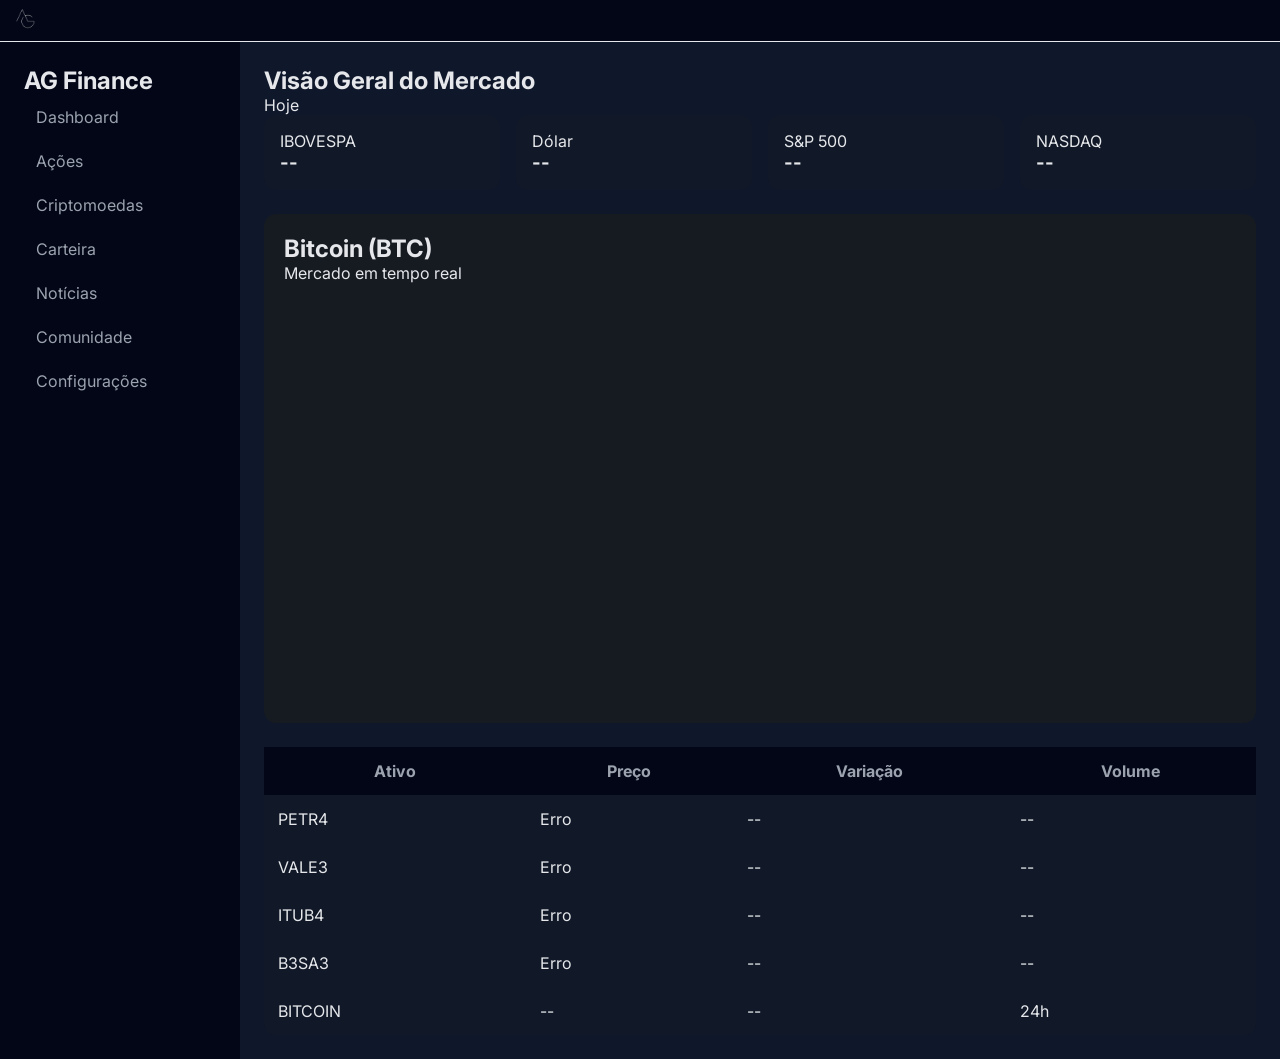
<file: index.html>
<!DOCTYPE html>
<html lang="pt-BR">
<head>
  <meta charset="UTF-8" />
  <title>AG Finance</title>
  <meta name="viewport" content="width=device-width, initial-scale=1.0" />

  <!-- Fonte -->
  <link href="https://fonts.googleapis.com/css2?family=Inter:wght@300;400;600;700&display=swap" rel="stylesheet">
  <link rel="stylesheet" href="styles.css" />
</head>
<body>

<!-- TOP BAR -->
<div class="top-bar">

  <div class="logo">
    <img src="img/logo.ico" height="50px" />
  </div>
  <!-- Ticker -->
  <div class="ticker">
    <div class="ticker-track" id="tickerTrack">
      <span class="item positive">IBOV: 155.830 ▲1,46%</span>
      <span class="item negative">VALE3: R$ 72,90 ▼0,03%</span>
      <span class="item positive">ITUB4: R$ 40,26 ▲1,64%</span>
      <span class="item positive">PETR4: R$ 30,31 ▲0,19%</span>
      <span class="item positive">B3SA3: R$ 13,53 ▲2,19%</span>
      <span class="item positive">BTC: R$ 479.328,00 ▲2,19%</span>
      <span class="item positive">ETH: R$ 15.632,00 ▼3,12%</span>
      <span class="item muted">USD: R$ 5,53</span>
      <span class="item muted">EUR: R$ 6,52</span>
    </div>
  </div>

</div>

  <div class="container">
    <!-- Sidebar -->
    <aside>
      <h1>AG Finance</h1>
      <nav>
        <a href="#">Dashboard</a>
        <a href="#">Ações</a>
        <a href="#">Criptomoedas</a>
        <a href="#">Carteira</a>
        <a href="noticia/noticia.html">Notícias</a>
        <a href="#">Comunidade</a>
        <a href="#">Configurações</a>
      </nav>
    </aside>

    <!-- Conteúdo -->
    <main>
      <header>
        <h2>Visão Geral do Mercado</h2>
        <span>Hoje</span>
      </header>

      <!-- Cards -->
      <section class="cards">
        <div class="card">
          <span>IBOVESPA</span>
          <h3 id="ibov">--</h3>
        </div>
        <div class="card">
          <span>Dólar</span>
          <h3 id="dolar">--</h3>
        </div>
        <div class="card">
          <span>S&P 500</span>
          <h3 id="sp500">--</h3>
        </div>
        <div class="card">
          <span>NASDAQ</span>
          <h3 id="nasdaq">--</h3>
        </div>
      </section>

      <!-- Card com gráfico -->
      <section class="card-view">
        <div class="card-header">
          <div class="asset-info">
            <h2>Bitcoin (BTC)</h2>
            <span>Mercado em tempo real</span>
          </div>
        </div>

        <div id="tv_chart" class="chart"></div>
      </section>

      <!-- Tabela -->
      <section class="table-wrapper">
        <table>
          <thead>
            <tr>
              <th>Ativo</th>
              <th>Preço</th>
              <th>Variação</th>
              <th>Volume</th>
            </tr>
          </thead>
          <tbody>
            <tr>
              <td>PETR4</td>
              <td id="preco-petr4">--</td>
              <td id="var-petr4">--</td>
              <td id="vol-petr4">--</td>
            </tr>
            <tr>
              <td>VALE3</td>
              <td id="preco-vale3">--</td>
              <td id="var-vale3">--</td>
              <td id="vol-vale3">--</td>
            </tr>
            <tr>
              <td>ITUB4</td>
              <td id="preco-itub4">--</td>
              <td id="var-itub4">--</td>
              <td id="vol-itub4">--</td>
            </tr>
            <tr>
              <td>B3SA3</td>
              <td id="preco-b3sa3">--</td>
              <td id="var-b3sa3">--</td>
              <td id="vol-b3sa3">--</td>
            </tr>
            <tr>
              <td>BITCOIN</td>
              <td id="preco-btc">--</td>
              <td id="var-btc">--</td>
              <td id="vol-btc">24h</td>
            </tr>
          </tbody>
        </table>
      </section>
    </main>
  </div>
  <section class="rede social">
    <div class="">
      
  </section>

  <!-- TradingView -->
  <script src="https://s3.tradingview.com/tv.js"></script>
  <script src="script.js"></script>
</body>
</html>
</file>
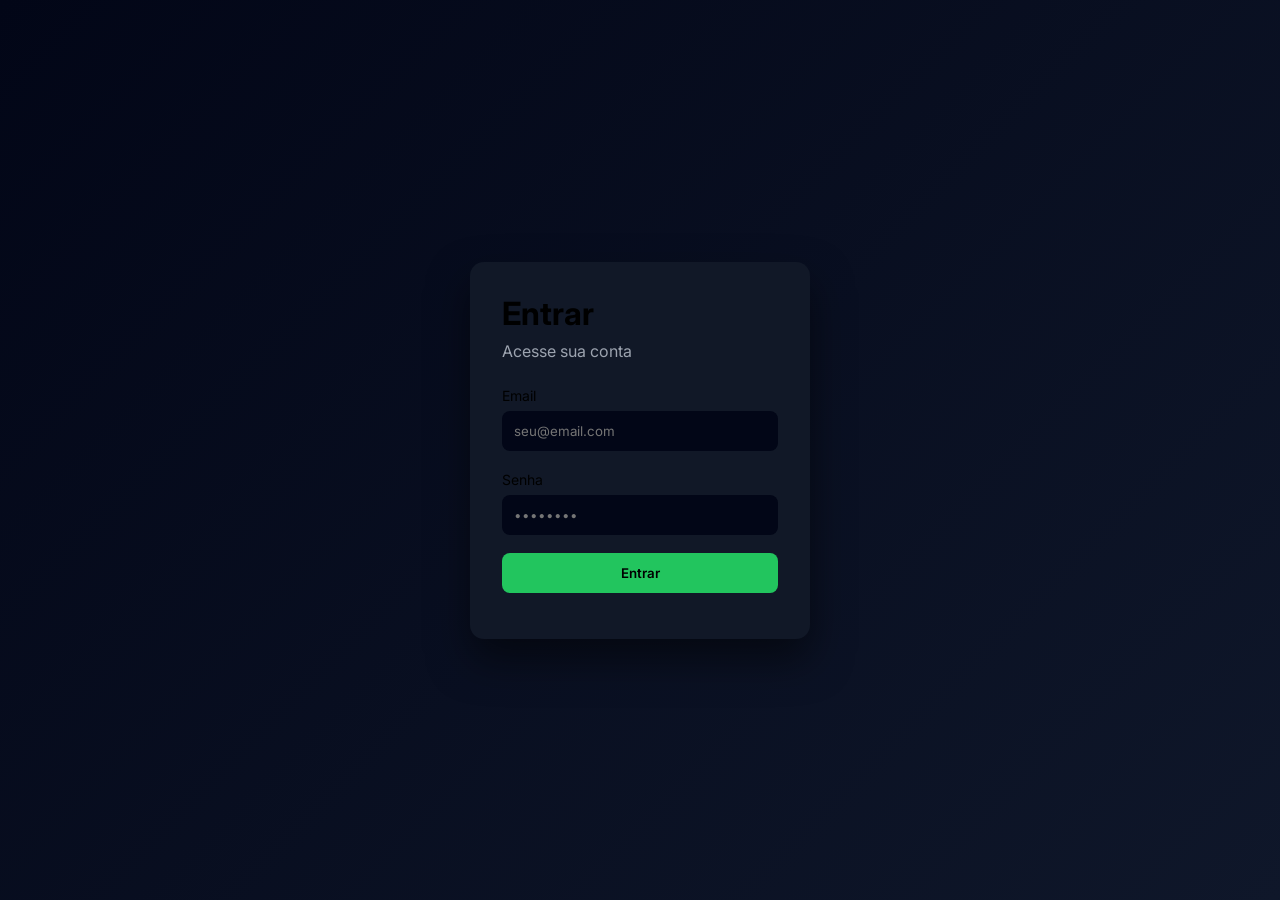
<file: login/login.html>
<!DOCTYPE html>
<html lang="pt-BR">
<head>
  <meta charset="UTF-8">
  <title>Login | Dashboard Financeiro</title>
  <meta name="viewport" content="width=device-width, initial-scale=1.0">

  <!-- Fonte -->
  <link href="https://fonts.googleapis.com/css2?family=Inter:wght@400;600&display=swap" rel="stylesheet">

  <link rel="stylesheet" href="login.css">
</head>
<body>

  <div class="login-container">
    <form class="login-card" id="loginForm">
      <h1>Entrar</h1>
      <p>Acesse sua conta</p>

      <label>Email</label>
      <input type="email" id="email" placeholder="seu@email.com" required>

      <label>Senha</label>
      <input type="password" id="password" placeholder="••••••••" required>

      <button type="submit">Entrar</button>

      <span id="error"></span>
    </form>
  </div>

  <script src="login.js"></script>
</body>
</html>
</file>
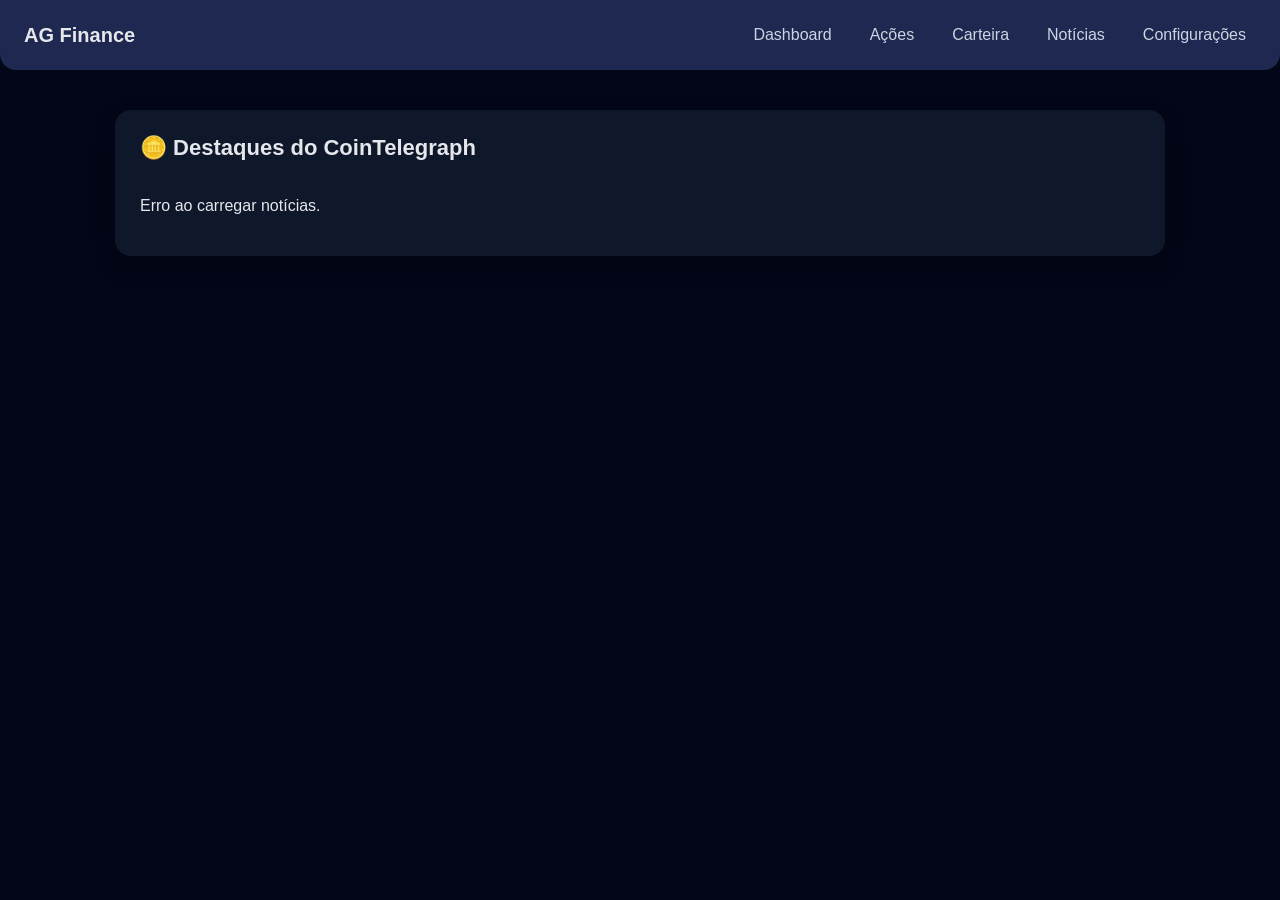
<file: noticia/noticia.html>
<!DOCTYPE html>
<html lang="pt-BR">
<head>
<meta charset="UTF-8" />
<meta name="viewport" content="width=device-width, initial-scale=1.0" />
<title>Notícias Cripto — CoinTelegraph</title>

<style>
  *{
    box-sizing:border-box;
  }

  body{
    background:#020617;
    font-family: Arial, Helvetica, sans-serif;
    color:#e5e7eb;
    margin:0;
  }

  /* ------------------ TOPO ------------------ */
  .topbar{
    background:#1f2850;
    padding:18px 24px;
    display:flex;
    align-items:center;
    justify-content:space-between;
    border-radius:0 0 16px 16px;
  }

  .topbar h1{
    margin:0;
    font-size:20px;
  }

  .topbar nav{
    display:flex;
    gap:18px;
  }

  .topbar nav a{
    display:inline-flex;
    align-items:center;
    white-space:nowrap;
    color:#cbd5e1;
    text-decoration:none;
    padding:8px 10px;
    border-radius:8px;
    transition:.2s;
  }

  .topbar nav a:hover{
    background:#111827;
    color:white;
  }

  /* ------------------ CARDS ------------------ */
  .news-widget{
    max-width: 1050px;
    margin: 40px auto;
    padding: 25px;
    border-radius: 16px;
    background: #0f172a;
    box-shadow: 0 10px 25px rgba(0,0,0,.25);
  }

  .news-widget h2{
    margin:0 0 20px;
    font-size: 22px;
  }

  .cards{
    display: grid;
    grid-template-columns: repeat(2, 1fr);
    gap: 22px;
  }

  .card{
    border-radius: 16px;
    overflow: hidden;
    background:#ffffff;
    color:#111;
    box-shadow: 0 6px 20px rgba(0,0,0,.08);
    transition:.25s;
  }

  .card:hover{
    transform: translateY(-3px);
    box-shadow:0 10px 28px rgba(0,0,0,.12);
  }

  .card-img{
    width:100%;
    height:210px;
    object-fit:cover;
    display:block;
    transition:.25s;
  }

  .card:hover .card-img{
    transform: scale(1.03);
  }

  .card-body{
    padding:14px 16px 18px;
  }

  .title{
    font-size:17px;
    font-weight:700;
    margin-bottom:8px;
    line-height:1.25;
  }

  .title a{
    color:inherit;
    text-decoration:none;
  }

  .title a:hover{
    text-decoration:underline;
  }

  .meta{
    color:#6b7280;
    font-size:13px;
    margin-bottom:10px;
  }

  .tickers{
    display:flex;
    gap:8px;
    flex-wrap:wrap;
  }

  .tag{
    padding:4px 9px;
    border-radius:999px;
    background:#eef2ff;
    font-size:12px;
  }

  /* ----------- RESPONSIVO (CELULAR) ----------- */
  @media (max-width: 760px){
    .topbar{
      flex-direction: column;
      align-items: flex-start;
      gap: 10px;
      padding: 14px 16px;
      border-radius:0 0 14px 14px;
    }

    .topbar h1{
      font-size:18px;
    }

    .topbar nav{
      width:100%;
      overflow-x:auto;
      gap:10px;
    }

    .topbar nav a{
      font-size:14px;
      padding:6px 10px;
    }

    .news-widget{
      padding:16px;
      margin:18px;
    }

    .cards{
      grid-template-columns:1fr;
    }

    .card-img{
      height:180px;
    }
  }
</style>
</head>

<body>

<header class="topbar">
  <h1>AG Finance</h1>

  <nav>
    <a href="#">Dashboard</a>
    <a href="#">Ações</a>
    <a href="#">Carteira</a>
    <a href="noticia/noticia.html">Notícias</a>
    <a href="#">Configurações</a>
  </nav>
</header>

<div class="news-widget">
  <h2>🪙 Destaques do CoinTelegraph</h2>

  <div id="cards" class="cards">
    <p>Carregando notícias…</p>
  </div>
</div>

<script>
async function loadNews(){

  const feed = "https://cointelegraph.com/rss";
  const url =
    `https://api.rss2json.com/v1/api.json?rss_url=${encodeURIComponent(feed)}`;

  const container = document.getElementById("cards");
  container.innerHTML = "<p>Carregando notícias…</p>";

  try {
    const res  = await fetch(url);
    const data = await res.json();

    if (!data.items){
      container.innerHTML = "<p>Sem notícias no momento.</p>";
      return;
    }

    container.innerHTML = "";

    data.items.slice(0, 6).forEach(item => {

      const img =
        (item.enclosure && item.enclosure.link) ||
        item.thumbnail ||
        "https://via.placeholder.com/800x450?text=Cripto";

      const card = `
        <div class="card">
          <a href="${item.link}" target="_blank" rel="noopener">
            <img class="card-img" src="${img}" alt="">
          </a>

          <div class="card-body">
            <div class="title">
              <a href="${item.link}" target="_blank" rel="noopener">
                ${item.title}
              </a>
            </div>

            <div class="meta">
              CoinTelegraph • ${new Date(item.pubDate).toLocaleDateString("pt-BR")}
            </div>

            <div class="tickers">
              <span class="tag">BTC</span>
              <span class="tag">ETH</span>
              <span class="tag">ALT</span>
            </div>
          </div>
        </div>
      `;

      container.insertAdjacentHTML("beforeend", card);
    });

  } catch (e) {
    console.error(e);
    container.innerHTML = "<p>Erro ao carregar notícias.</p>";
  }
}

loadNews();
setInterval(loadNews, 120000);
</script>

</body>
</html>
</file>
<file: styles.css>
:root {
  --bg: #0f172a;
  --card: #111827;
  --primary: #22c55e;
  --danger: #ef4444;
  --text: #e5e7eb;
  --muted: #9ca3af;
}

* {
  box-sizing: border-box;
  margin: 0;
  font-family: 'Inter', sans-serif;
}

body {
  background: var(--bg);
  color: var(--text);
}

.container {
  display: grid;
  grid-template-columns: 240px 1fr;
  min-height: 100vh;
}

aside {
  background: #020617;
  padding: 24px;
}

aside nav a {
  display: block;
  padding: 12px;
  color: var(--muted);
  text-decoration: none;
  border-radius: 8px;
}

aside nav a:hover {
  background: #111827;
  color: var(--text);
}

main {
  padding: 24px;
}

.cards {
  display: grid;
  grid-template-columns: repeat(auto-fit, minmax(220px, 1fr));
  gap: 16px;
  margin-bottom: 24px;
}

.card {
  background: var(--card);
  padding: 16px;
  border-radius: 12px;
}

.card-view {
  background: #161b22;
  border-radius: 12px;
  padding: 20px;
  margin-bottom: 24px;
}

.chart {
  height: 420px;
}

.table-wrapper {
  overflow-x: auto;
}

table {
  width: 100%;
  border-collapse: collapse;
  background: var(--card);
  border-radius: 12px;
}

th, td {
  padding: 14px;
}

th {
  background: #020617;
  color: var(--muted);
}

.positive { color: var(--primary); }
.negative { color: var(--danger); }

@media (max-width: 768px) {
  .container {
    grid-template-columns: 1fr;
  }
  aside {
    display: none;
  }
}

.top-header {
  display: flex;
  align-items: center;
  padding: 0px 4px;
  background: #060605;
  border-bottom: 1px solid #060605;
}


.top-bar {
  position: sticky;
  top: 0;
  z-index: 1000;
  display: flex;
  align-items: center;
  height: 42px;
  background: #020617;
  border-bottom: 1px solid #e5e7eb;
  overflow: hidden;
}

/* Ticker */
.ticker {
  flex: 1;
  overflow: hidden;
  white-space: nowrap;
}

.ticker-track {
  display: inline-flex;
  align-items: center;
  gap: 32px;
  padding-left: 100%;
  animation: ticker 30s linear infinite;
}

.item {
  font-size: 14px;
  font-weight: 500;
}

.positive {
  color: #16a34a;
}

.negative {
  color: #dc2626;
}

.muted {
  color: #6b7280;
}

/* Animação */
@keyframes ticker {
  0% {
    transform: translateX(0);
  }
  100% {
    transform: translateX(-100%);
  }
}
</file>
<file: login/login.css>
:root {
  --bg: #0f172a;
  --card: #111827;
  --primary: #22c55e;
  --text: #e5e7eb;
  --muted: #9ca3af;
}

* {
  margin: 0;
  box-sizing: border-box;
  font-family: 'Inter', sans-serif;
}

body {
  background: linear-gradient(135deg, #020617, #0f172a);
  height: 100vh;
  display: flex;
  justify-content: center;
  align-items: center;
}

.login-container {
  width: 100%;
  max-width: 380px;
  padding: 20px;
}

.login-card {
  background: var(--card);
  padding: 32px;
  border-radius: 14px;
  box-shadow: 0 20px 40px rgba(0,0,0,.5);
}

.login-card h1 {
  margin-bottom: 8px;
}

.login-card p {
  margin-bottom: 24px;
  color: var(--muted);
}

label {
  font-size: 14px;
}

input {
  width: 100%;
  padding: 12px;
  margin: 6px 0 18px;
  border-radius: 8px;
  border: none;
  background: #020617;
  color: var(--text);
}

button {
  width: 100%;
  padding: 12px;
  border-radius: 8px;
  border: none;
  background: var(--primary);
  font-weight: 600;
  cursor: pointer;
}

button:hover {
  opacity: 0.9;
}

#error {
  display: block;
  margin-top: 14px;
  color: #ef4444;
  font-size: 14px;
}
</file>
